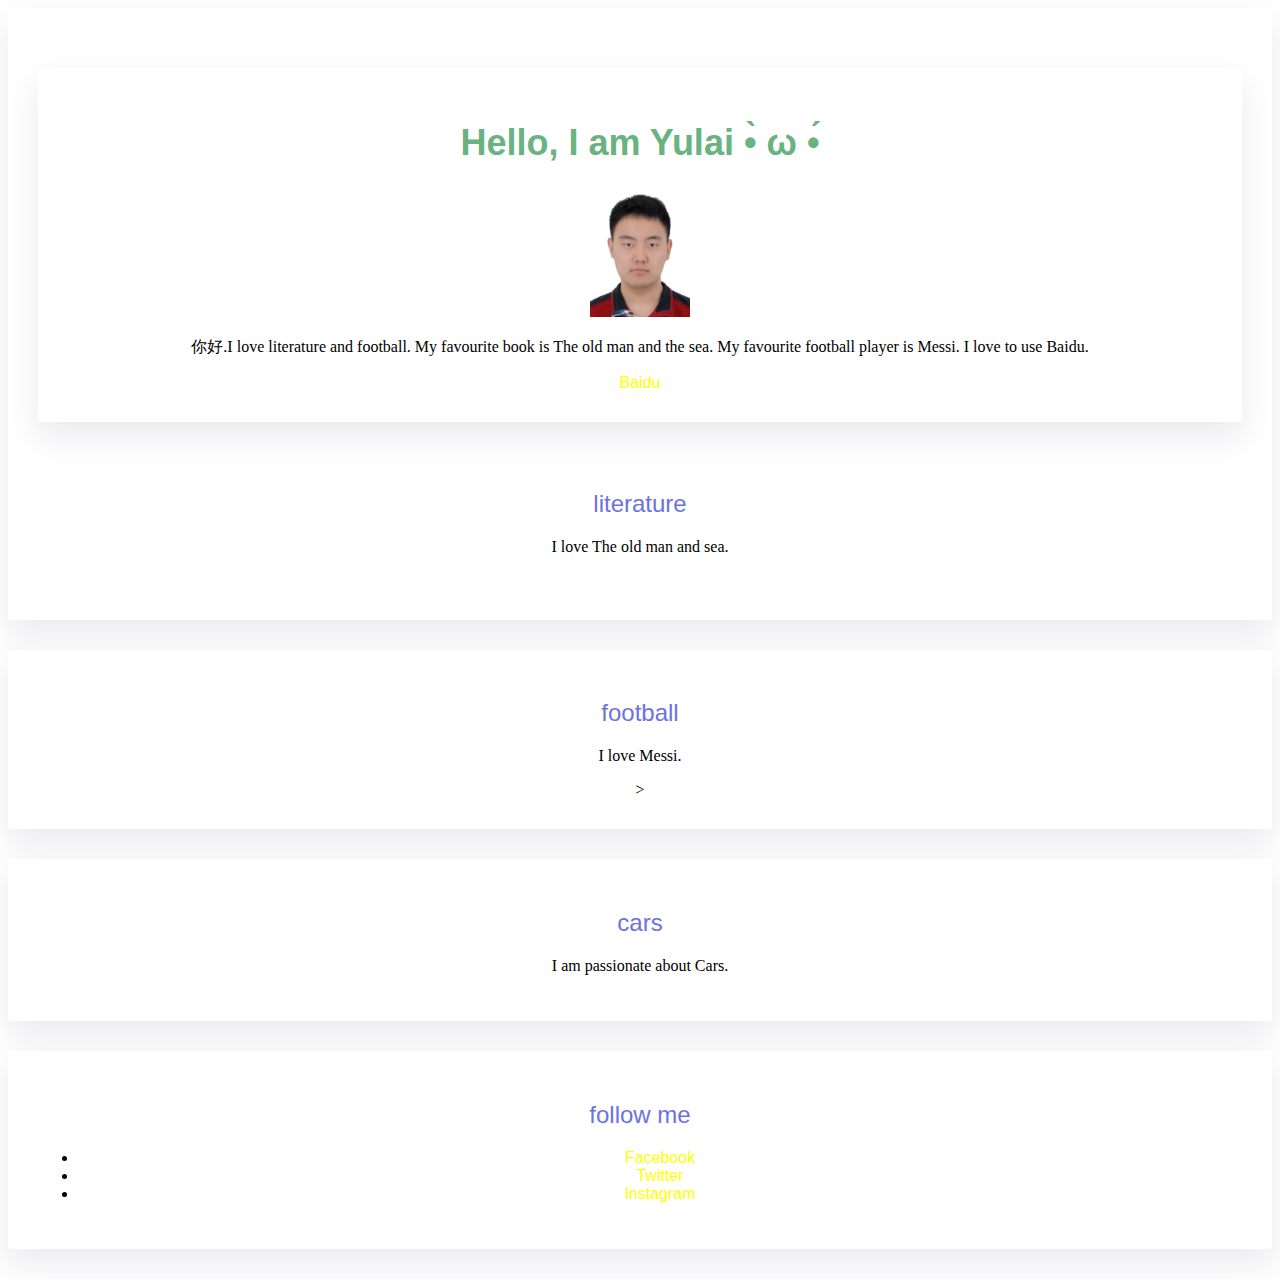
<file: my profile/my profile/index.html>
<!DOCTYPE html>
<html>

<head>
  	<title>Liu Yulai's profile</title>
  	<meta name="description" content="this is the profile of Yulai">
  	<meta charset="UTF-8">
	<link rel="stylesheet" href="images/style.css" />
  	
</head>
<body>
 
 <div class="container">
 	<div class="box-white">
    <h1>Hello, I am Yulai   •̀ ω •́</h1>
    <img src="images/image.jpeg" width="100px" alt="Liu Yulai">
    <p>
    	你好.I love literature and football. My favourite book is The old man and the sea. My favourite football player is Messi. I love to use Baidu.
    </p>
    <a href="https://www.baidu.com" target="_blank"> Baidu </a>
    </div>
    

<dix class="box-white">

    <h2> literature </h2>
    <p>
    	I love The old man and sea.
    </p>
</div>

<div class="box-white">

    <h2> football </h2>
    <p>
    	I love Messi.
    </p>>
</div>

<div class="box-white">

    <h2> cars </h2>
    <p>
    	I am passionate about Cars.
    </p>
</div>

<div class="box-white"> 
    <h2> follow me </h2>

    <ul>
    	<li>
    		<a href="http://www.facebook.com/Liu Yulai"target="_blank">Facebook
    		<i class="fab fa-facebook-square"></i>
    		</a>
    		</li>
    	<li>
    		<a href="http://twitter.com/Liu Yulai" target="_blank">Twitter
    		<i class="fab fa-twitter-square"></i>
    		</a>
    		</li>
    	<li>
    		<a href="http://medium.com/@Liu Yulai"target>Instagram
    		<i class="fab fa-medium"></i>
    		</a>
    	    </li>
    </ul>

  </body>
</div>
</html>
</file>
<file: my profile/my profile/images/style.css>
*Colors and font *
body{
   background-color: rgb(230, 230, 230);
   color: #575F7D;
   font-family: 'Lora', serif;
   font-size:20px;
   font-weight : lighter;
}
 h1, h2, h3{
    font-family: 'Roboto', sans-serif;
}
h1{
 	color: #69B380;
 	font-size: 36px;
 	font-weight: 900;
 }
h2{
 	color: #6B72E1;
 	font-size: 24px;
 	font-weight: lighter;
 	font-weight: 500;
 }
 a{
 	font-family: 'Roboto', sans-serif;
 	text-decoration: none;
 	color: yellow;
 	font-weight: 600;
      font-size:16px;
 }
 a{
  text-decoration: none;
  color: :#6B72E1;
  font-weight: 500
 }
 a: hover {   
    color: black;
 }

 div{
   background: white;  /* White background */
   padding: 30px;  /* Internal space */
   border-radius: 4px solid black;  /* Small radius */
   box-shadow: 0 15px 34px rgba(50,50,93,.1); /* Stripe shadow */
 }

 * Custom design with class*
    .container {
    	width:500px;
    	margin:45px auto;
    }

    .box-white {
    	background color: white;
    	padding: 30px;
    	box-shadow: 0px 10px 30px rgba(0,0,0,0,1);
    	border-radius: 4px;
    	margin: 30px 0px;
    	text-align: center;
    }
</file>
